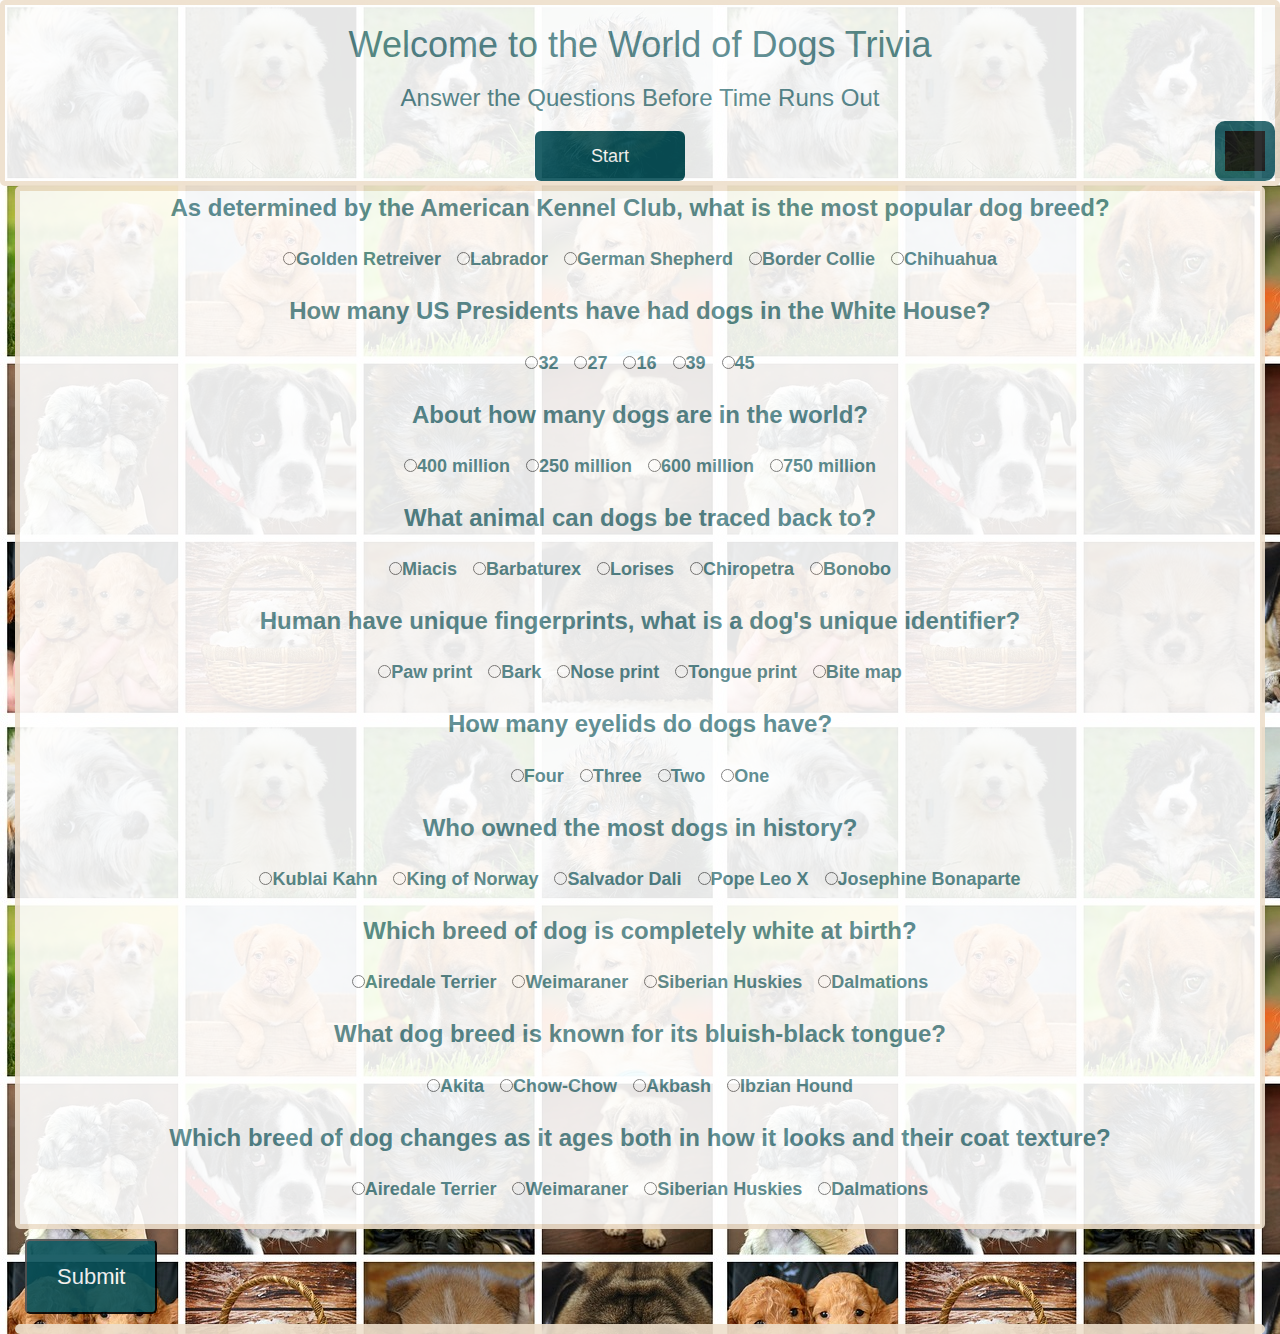
<file: index.html>
<!DOCTYPE html>
<html>
<head>
	<title>Trivia</title>

	<!--reset stylesheet-->
	<link rel="stylesheet" type="text/css" href="assets/css/reset.css">

	<!--stylesheet-->
	<link rel="stylesheet" type="text/css" href="assets/css/style.css">

	<!--meta info for responsiveness-->
	<meta name="viewport" content="width=device-width, initial-scale=1.0">

	<!--bootstrap-->
	<link href="https://maxcdn.bootstrapcdn.com/bootstrap/3.3.7/css/bootstrap.min.css" rel="stylesheet" integrity="sha384-BVYiiSIFeK1dGmJRAkycuHAHRg32OmUcww7on3RYdg4Va+PmSTsz/K68vbdEjh4u" crossorigin="anonymous">

	<!--jquery-->
	<script src="https://cdnjs.cloudflare.com/ajax/libs/jquery/3.2.1/jquery.min.js"></script>
	
	<!-- external sheets -->
	
	<script type="text/javascript" src="assets/javascript/query.js"></script>
	<script type="text/javascript" src="assets/javascript/app.js"></script>

</head>
<body>
<div class="wrapper">
	<!-- header -->
	<div class="row">
		<div class="col-xs-12 col-sm-12 col-md-12 col-lg-12">	
			<div class="header"></div>
		</div>
	</div>

	<!-- main area -->

	<div class="container-fluid">
		<div class="row">
			<div class="col-xs-12 col-sm-12 col-md-12 col-lg-12">
				<div id="mainContainer"></div>
					<button id="submit" >Submit</button>
				
				<div id="results"></div>
			</div>
		</div>
	</div>		
</div>

<script src="http://ajax.aspnetcdn.com/ajax/jquery/jquery-1.9.0.js"></script>
</body>
</file>
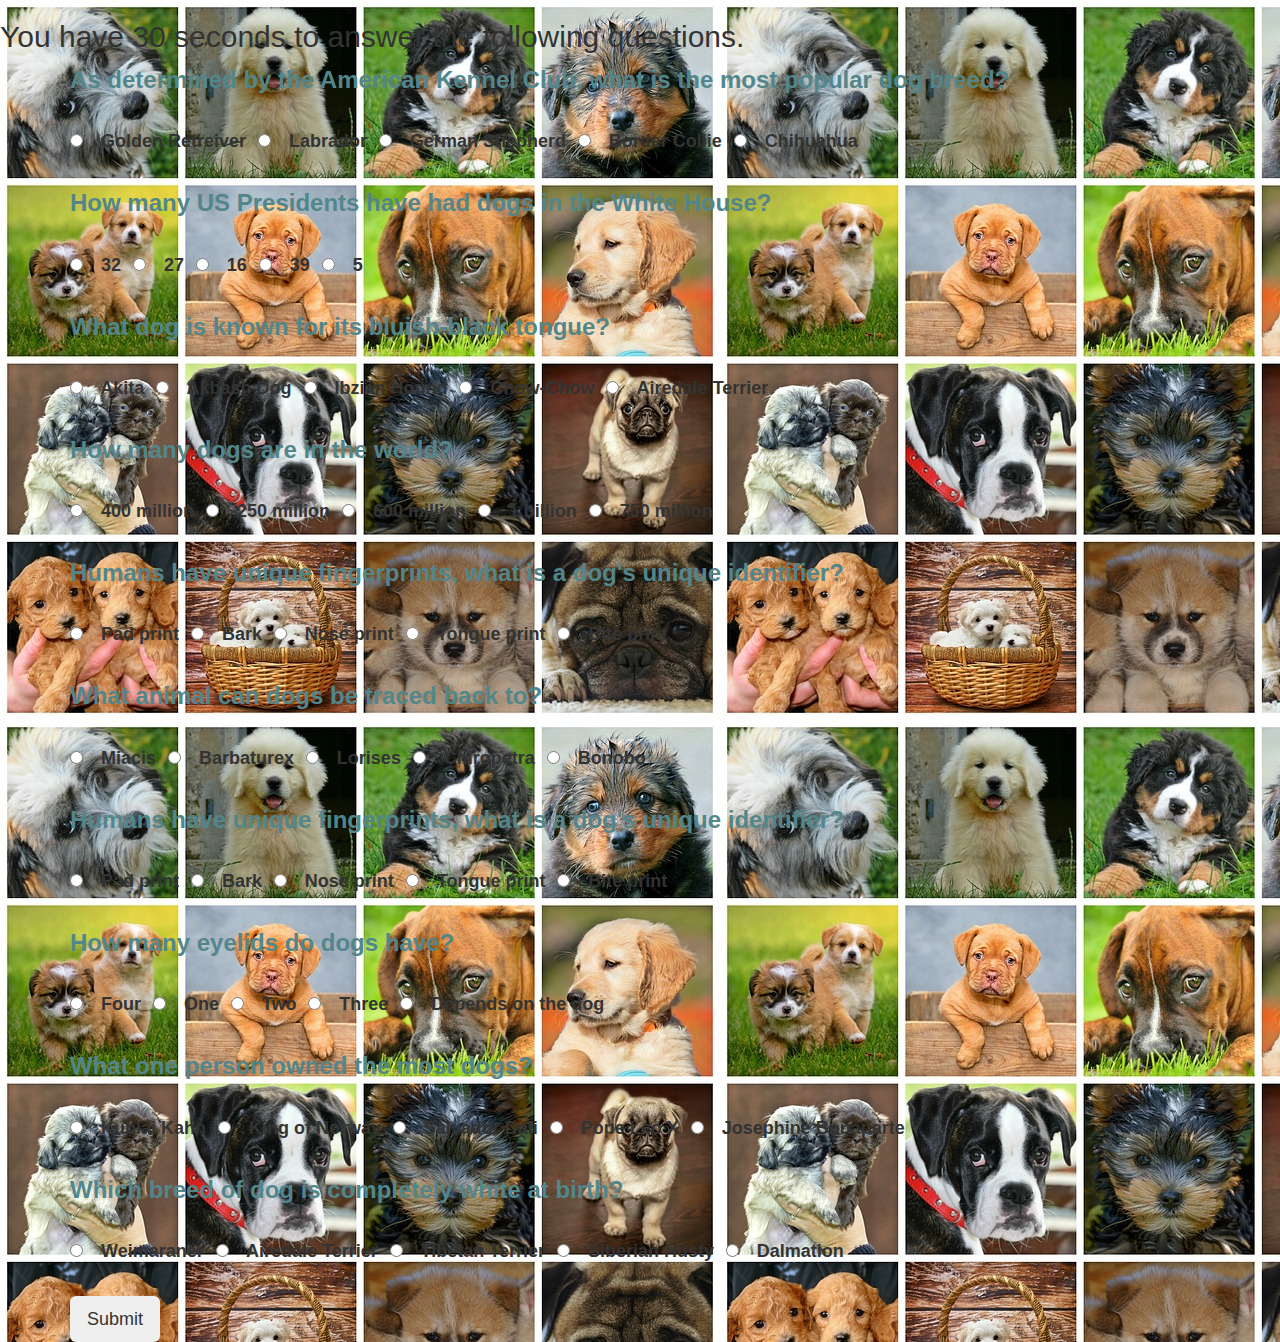
<file: index_old.html>
<!DOCTYPE html>
<html>
<head>
	<title>Trivia</title>

	<!--reset stylesheet-->
	<link rel="stylesheet" type="text/css" href="assets/css/reset.css">

	<!--stylesheet-->
	<link rel="stylesheet" type="text/css" href="assets/css/style.css">
	<link rel="stylesheet" type="text/javascript" href="assets/javascript/app.js">
	
	<!--meta info for responsiveness-->
	<meta name="viewport" content="width=device-width, initial-scale=1.0">

	<!--bootstrap-->

	<link href="https://maxcdn.bootstrapcdn.com/bootstrap/3.3.7/css/bootstrap.min.css" rel="stylesheet" integrity="sha384-BVYiiSIFeK1dGmJRAkycuHAHRg32OmUcww7on3RYdg4Va+PmSTsz/K68vbdEjh4u" crossorigin="anonymous">

	<!--jquery-->

	<script src="http://ajax.aspnetcdn.com/ajax/jquery/jquery-1.9.0.js"></script>


</head>
<body>

	<!--heading-->


	<!--//directions-->


	
	<!--//timer-->
	<div class="timer" id="Counter">
 
	

	<p><h2>	You have 30 seconds to answer the following questions.</h2></p>

		
	</div>	
	
	<!--questions with radial buttons-->	

	<div class="container">
		<div class="row">
			<div class="col-sm-10">
				<p class="question">As determined by the American Kennel Club, what is the most popular dog breed? </p>
					<ul class="answers">
						<input type='radio' value="wrong" id="a1"><label>&nbsp Golden Retreiver</label>
						<input type='radio' value="correct" id="a2"><label>&nbsp Labrador </label>
						<input type='radio' value="wrong" id="a3"><label>&nbsp German Shepherd</label>
						<input type='radio' value="wrong" id="a4"><label>&nbsp Border Collie</label>
						<input type='radio' value="wrong" id="a5"><label>&nbsp Chihuahua</label>
					</ul>
			</div>
		</div>	

	
		<div class="row">
			<div class="col-sm-10">
				<p class="question">How many US Presidents have had dogs in the White House?</p>
					<ul class="answers">
						<input type='radio' value="wrong" id="b1"><label>&nbsp 32</label>
						<input type='radio' value="correct" id="b2"><label>&nbsp 27</label>
						<input type='radio' value="wrong" id="b3"><label>&nbsp 16</label>
						<input type='radio' value="wrong" id="b4"><label>&nbsp 39</label>
						<input type='radio' value="wrong" id="b5"><label>&nbsp 5</label>
					</ul>
			</div>
		</div>

		<div class="row">
			<div class="col-sm-10">
				<p class="question">What dog is known for its bluish-black tongue?</p>
					<ul class="answers">
						<input type='radio' value="wrong" id="c1"><label>&nbsp Akita</label>
						<input type='radio' value="wrong" id="c2"><label>&nbsp Akbash Dog</label>
						<input type='radio' value="wrong" id="c3"><label>&nbsp Ibzian Hound</label>
						<input type='radio' value="correct" id="c4"><label>&nbsp Chow-Chow</label>
						<input type='radio' value="wrong" id="c5"><label>&nbsp Airedale Terrier</label>
					</ul>
			</div>
		</div>
			
		<div class="row">
			<div class="col-sm-10">
				<p class="question">How many dogs are in the world?</p>
					<ul class="answers">
						<input type='radio' value="correct" id="d1"><label>&nbsp 400 million</label>
						<input type='radio' value="wrong" id="d2"><label>&nbsp 250 million</label>
						<input type='radio' value="wrong" id="d3"><label>&nbsp 600 million</label>
						<input type='radio' value="wrong" id="d4"><label>&nbsp 1 billion</label>
						<input type='radio' value="wrong" id="d5"><label>&nbsp 750 million</label>
					</ul>
			</div>
		</div>
			
		<div class="row">
			<div class="col-sm-10">
				<p class="question">Humans have unique fingerprints, what is a dog's unique identifier?</p>
					<ul class="answers">
						<input type='radio' value="wrong" id="e1"><label>&nbsp Pad print</label>
						<input type='radio' value="wrong" id="e2"><label>&nbsp Bark</label>
						<input type='radio' value="correct" id="e3"><label>&nbsp Nose print</label>
						<input type='radio' value="wrong" id="e4"><label>&nbsp Tongue print</label>
						<input type='radio' value="wrong" id="e5"><label>&nbsp Bite print</label>
					</ul>
			</div>
		</div>
			
		<div class="row">
			<div class="col-sm-10">
				<p class="question">What animal can dogs be traced back to?</p>
					<ul class="answers">
						<input type='radio' value="correct" id="f1"><label>&nbsp Miacis</label>
						<input type='radio' value="wrong" id="f2"><label>&nbsp Barbaturex</label>
						<input type='radio' value="wrong" id="f3"><label>&nbsp Lorises</label>
						<input type='radio' value="wrong" id="f4"><label>&nbsp Chiropetra</label>
						<input type='radio' value="wrong" id="f5"><label>&nbsp Bonobo</label>
					</ul>
			</div>
		</div>
			
		<div class="row">
			<div class="col-sm-10">
				<p class="question">Humans have unique fingerprints, what is a dog's unique identifier?</p>
					<ul class="answers">
						<input type='radio' value="g1" id="g1"><label>&nbsp Pad print</label>
						<input type='radio' value="g1" id="g2"><label>&nbsp Bark</label>
						<input type='radio' value="g1" id="g3"><label>&nbsp Nose print</label>
						<input type='radio' value="g1" id="g4"><label>&nbsp Tongue print</label>
						<input type='radio' value="g1" id="g5"><label>&nbsp Bite print</label>
					</ul>
			</div>
		</div>
			
		<div class="row">
			<div class="col-sm-10">
				<p class="question">How many eyelids do dogs have?</p>
					<ul class="answers">
						<input type='radio' value="wrong" id="h1"><label>&nbsp Four</label>
						<input type='radio' value="wrong" id="h2"><label>&nbsp One</label>
						<input type='radio' value="wrong" id="h3"><label>&nbsp Two</label>
						<input type='radio' value="correct" id="h4"><label>&nbsp Three</label>
						<input type='radio' value="wrong" id="h5"><label>&nbsp Depends on the dog</label>
					</ul>
			</div>
		</div>
			
		<div class="row">
			<div class="col-sm-10">
				<p class="question">What one person owned the most dogs?</p>
					<ul class="answers">
						<input type='radio' value="correct" id="i1"><label>&nbsp Kublai Kahn</label>
						<input type='radio' value="wrong" id="i2"><label>&nbsp King of Norway</label>
						<input type='radio' value="wrong" id="i3"><label>&nbsp Salvador Dali</label>
						<input type='radio' value="wrong" id="i4"><label>&nbsp Pope Leo X</label>
						<input type='radio' value="wrong" id="i5"><label>&nbsp Josephine Bonaparte</label>
					</ul>
			</div>
		</div>
			
		<div class="row">
			<div class="col-sm-10">
				<p class="question">Which breed of dog is completely white at birth?</p>
					<ul class="answers">
						<input type='radio' value="wrong" id="j1"><label>&nbsp Weimaraner</label>
						<input type='radio' value="wrong" id="j2"><label>&nbsp Airedale Terrier</label>
						<input type='radio' value="wrong" id="j3"><label>&nbsp Tibetan Terrier</label>
						<input type='radio' value="wrong" id="j4"><label>&nbsp Siberian Husty</label>
						<input type='radio' value="correct" id="j5"><label>&nbsp Dalmation</label>
					</ul>
			</div>
		</div>	


	<button class="btn btn-lg" id="btnSubmit">Submit</button>

	</div>	



	<!--//results page-->






</script>
</body>
</html>
</file>
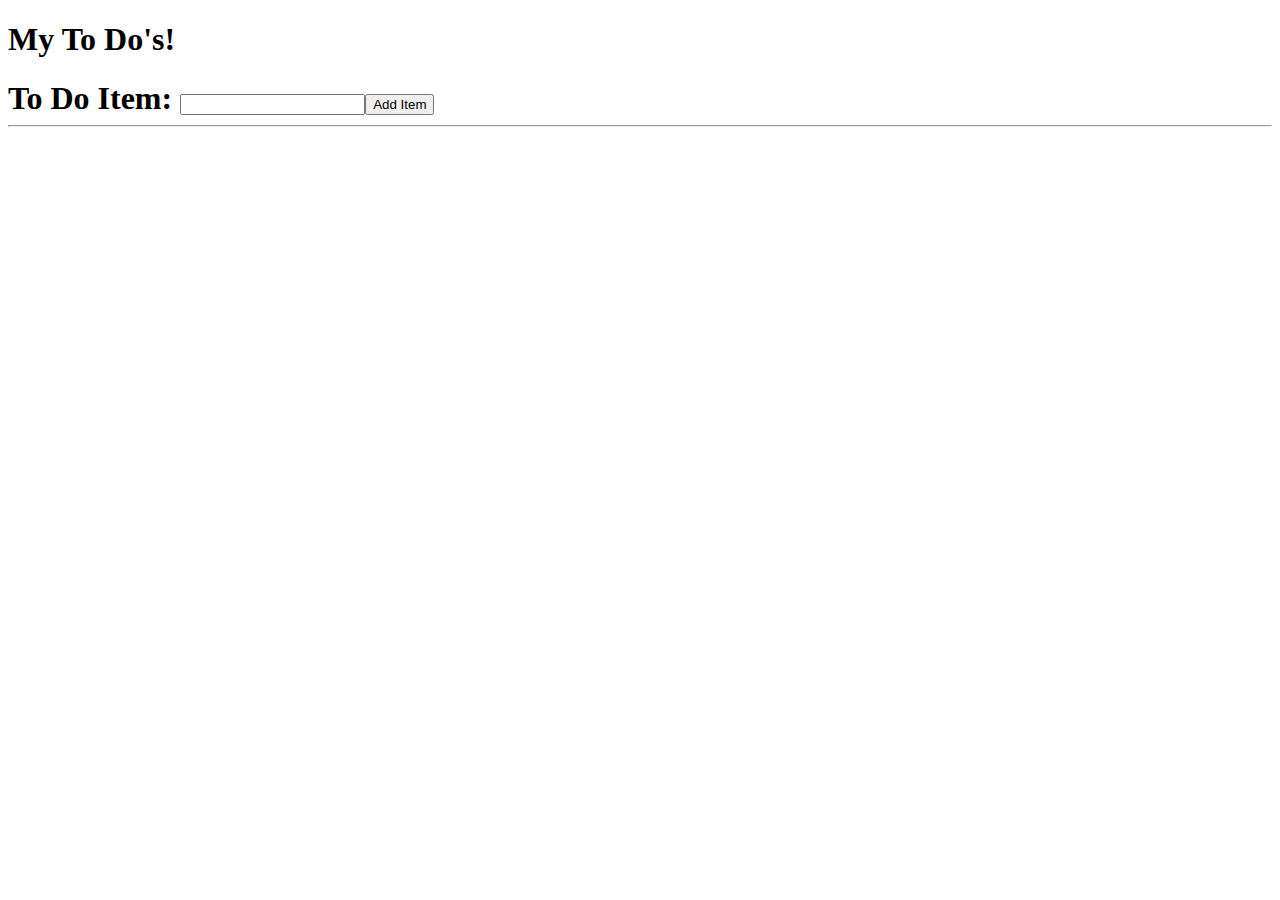
<file: assets/javascript/MyToDos.html>
<!DOCTYPE html>

<html lang="en-us">

  <head>

    <meta charset="UTF-8">
    <title>To Do App!</title>

    <style>
      #todo-item {
        font-weight: 700;
        font-size: 2em;
      }
    </style>
  </head>

  <body>

    <!-- Title -->
    <h1>My To Do's!</h1>

    <!-- Input Form -->
    <form>
      <span id="todo-item">To Do Item: <input id="to-do" type="text" ><input id="add-to-do" value="Add Item" type="submit"></span>
    </form>

    <hr>

    <!-- To-Do List -->
    <div id="to-dos"></div>

    <!-- jQuery -->
    <script src="https://cdnjs.cloudflare.com/ajax/libs/jquery/3.2.1/jquery.min.js"></script>

    <!-- Script -->

    <script>

    // Create an initial toDoCount variable
    var toDoCount = 0;

    //  On Click event associated with the add-to-do function
    $("#add-to-do").on("click", function(event) {
      event.preventDefault();

      // Get the to-do "value" from the textbox and store it a variable
      var toDoTask = $("#to-do").val().trim();

      // Create a new variable that will hold a "<p>" tag.
      // Then give it an ID in the following form:
      // "item-4" or "item-3" or "item-99", where the number is equal to toDoCount.
      // Then append the to-do "value" as text to this <p> element.
      var toDoItem = $("<p>");

      toDoItem.attr("id", "item-" + toDoCount);
      toDoItem.append(" " + toDoTask);

      // Create a button with unique identifiers based on what number it is in the list. Again use jQuery to do this.
      // Give your button a data attribute called data-to-do and a class called "checkbox".
      // Lastly append the letter X inside.

      var toDoClose = $("<button>");

      toDoClose.attr("data-to-do", toDoCount);
      toDoClose.addClass("checkbox");
      toDoClose.append("✓");

      // Append the button to the to do item
      toDoItem = toDoItem.prepend(toDoClose);

      // Add the button and to do item to the to-dos div
      $("#to-dos").append(toDoItem);

      // Clear the textbox when done
      $("#to-do").val("");

      // Add to the toDoCount
      toDoCount++;
    });

    // When a user clicks a check box then delete the specific content
    // (NOTE: Pay attention to the unusual syntax here for the click event.
    // Because we are creating click events on "dynamic" content, we can't just use the usual "on" "click" syntax.)
    $(document.body).on("click", ".checkbox", function() {

      // Get the number of the button from its data attribute and hold in a variable called  toDoNumber.
      var toDoNumber = $(this).attr("data-to-do");

      // Select and Remove the specific <p> element that previously held the to do item number.
      $("#item-" + toDoNumber).remove();
    });

    </script>

  </body>

</html>
</file>
<file: assets/css/style.css>
body {
	font-family: "Montserrat", "Comic Sans", "Palatino Linotype", Impact, sans-serif;
	background: url("../images/collagedog.jpg");
}

.wrapper{
	
}

.header {
	/*background: #faebd7;*/
	background: white;
	opacity: .9;
	text-align: center;
	color: #53868b;
	border: solid 5px #eedfcc;
	border-radius: 5px;

}

h1 {

}

h2 {

}

.startBtn {
	/*float: left;*/
	text-align: center;
	background: #095159;
	color: white;
	height: 50px;
	width: 150px;
	margin: 10px;
	padding: 60px;
	z-index-: 1;
}


#mainContainer {
	clear: both;
	background: white;
	opacity: .9;
	text-align: center;
	color: #53868b;
	border: solid 5px #eedfcc;
	border-radius: 5px;
	
}

.clockdiv {
	font-family: "digital dream";
	float: right;
	text-align: center;
	font-size: 18px;
	background: black;
	padding: 20px;
	border: solid 10px #095159;
	color: #76ee00;
	opacity: .9;
	border-radius: 10px;
}

.question {
	color: #53868b;
	font-weight: bold;
	font-size: 24px;
}

label {
	font-size: 18px;
	margin: 4px 8px;
	line-height: 60px;
}

#submit{
	margin: 10px;
	padding: 20px 30px;
	background: #095159;
	color: white;
	text-align: center;
	position: center;
	border-radius: 5px;
	opacity: .9;
	font-size: 22px;
}

#results{
	background: white;
	opacity: .9;
	text-align: center;
	color: #53868b;
	font-weight: 700;
	font-size: 32px;
	border: solid 5px #eedfcc;
	border-radius: 5px;
	line-height: 40px;
}
</file>
